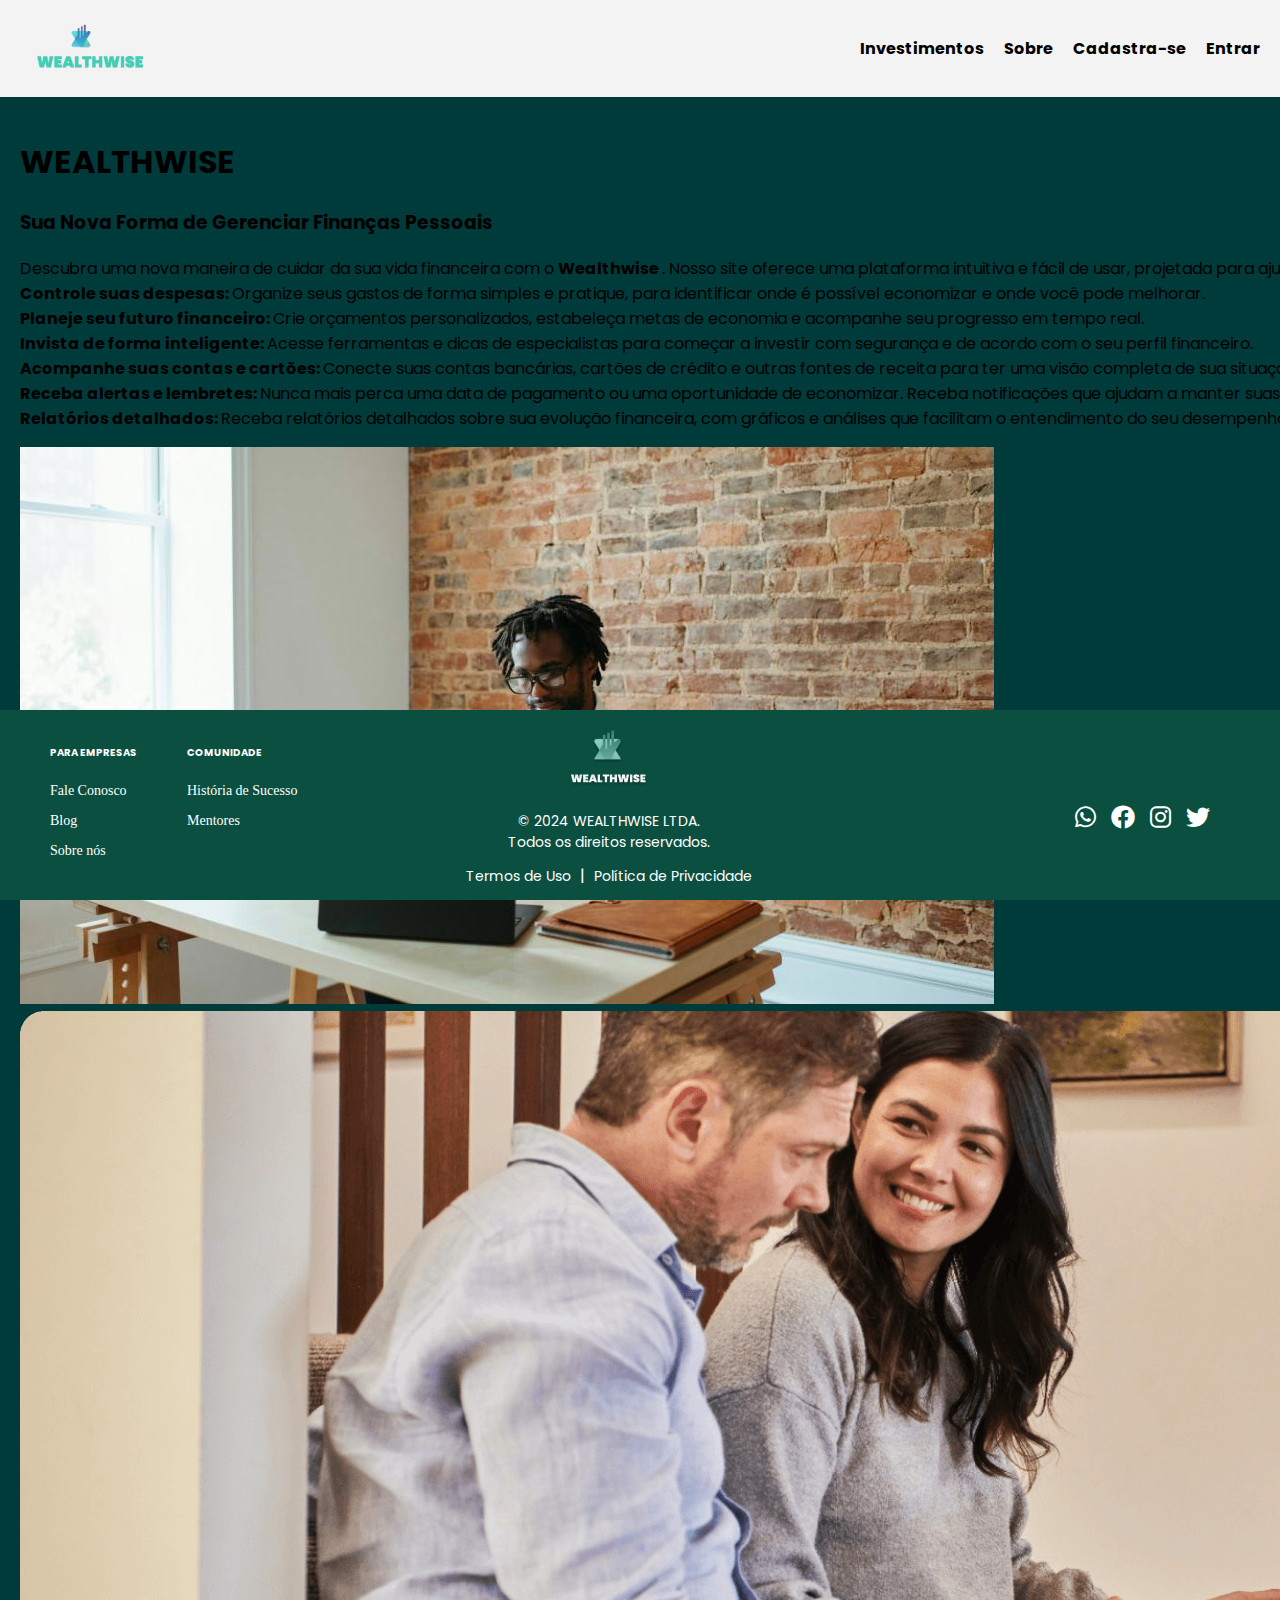
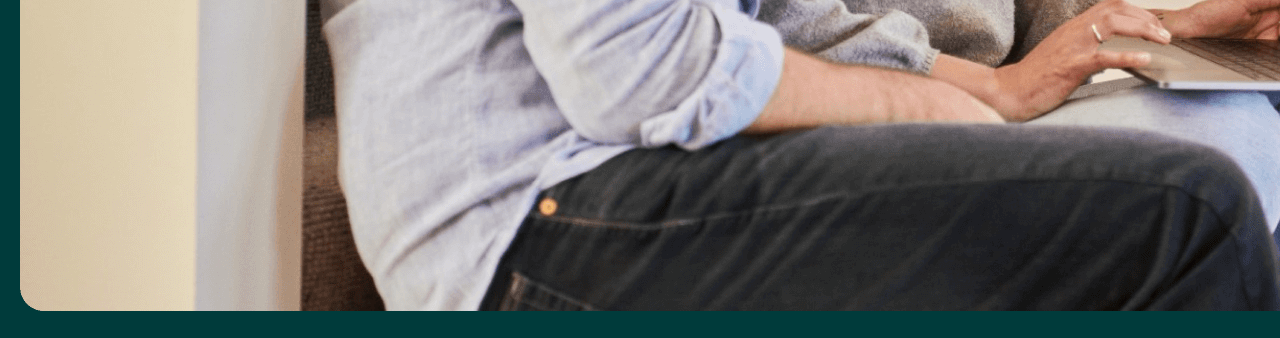
<file: index.html>
<!DOCTYPE html>
<html lang="en">

<head>
    <meta charset="UTF-8">
    <meta name="viewport" content="width=device-width, initial-scale=1.0">
    <link rel="stylesheet" href="https://cdnjs.cloudflare.com/ajax/libs/font-awesome/6.0.0-beta3/css/all.min.css">
    <link href="https://fonts.googleapis.com/css2?family=Poppins:wght@400;700&display=swap" rel="stylesheet">
    <link rel="icon" href="./src/imagem/Logoempres.png" type="image/jpeg">
    <link rel="stylesheet" href="./src/styles/style.css">
    <title>Home</title>
</head>


<body>
    <header>
        <img src="./src/imagem/iconenew.png" alt="WEALTHWISE">

        <nav>
            <ul>
               
                <li><a href="./src/pages/investimento.html">Investimentos</a></li>
                <li><a href="./src/pages/sobre.html">Sobre</a></li>
                <li><a href="./src/pages/cadastro.html">Cadastra-se</a></li>
                <li><a href="./src/pages/entrar.html">Entrar</a></li>
            </ul>
        </nav>
    </header>

    <main>
        <div class="containerhome">
            <div class="text-cont">
                <h1>WEALTHWISE</h1> <h3>Sua Nova Forma de Gerenciar Finanças Pessoais</h3>
                <p> Descubra uma nova maneira de cuidar da sua vida financeira com o <strong> Wealthwise </strong>. Nosso site oferece uma plataforma intuitiva e fácil de usar, projetada para ajudar você a tomar o controle total da sua saúde financeira.
                <br>
                <strong>Controle suas despesas: </strong>Organize seus gastos de forma simples e pratique, para identificar onde é possível economizar e onde você pode melhorar.
                <br>
                <strong>Planeje seu futuro financeiro: </strong> Crie orçamentos personalizados, estabeleça metas de economia e acompanhe seu progresso em tempo real.
                <br>
                <strong>Invista de forma inteligente: </strong> Acesse ferramentas e dicas de especialistas para começar a investir com segurança e de acordo com o seu perfil financeiro.
                <br>
                <strong>Acompanhe suas contas e cartões: </strong> Conecte suas contas bancárias, cartões de crédito e outras fontes de receita para ter uma visão completa de sua situação financeira.
                <br>
                <strong>Receba alertas e lembretes: </strong> Nunca mais perca uma data de pagamento ou uma oportunidade de economizar. Receba notificações que ajudam a manter suas finanças em dia.
                <br>
                <strong>Relatórios detalhados: </strong> Receba relatórios detalhados sobre sua evolução financeira, com gráficos e análises que facilitam o entendimento do seu desempenho.

                </p>
            </div>



            <div class="imagem">
                <img src="./src/imagem/home2.jpg" alt="">
                <img src="./src/imagem/home1.png" alt="">
            </div>
           
    
        </div>



    </main>

    <footer>
        <div class="links">
            <div>
                <h4>PARA EMPRESAS</h4>
                <ul>
                    <li><a href="#">Fale Conosco</a></li>
                    <li><a href="#">Blog</a></li>
                    <li><a href="#">Sobre nós</a></li>
                </ul>
            </div>

            <div>
                <h4>COMUNIDADE</h4>
                <ul>
                    <li><a href="#">História de Sucesso</a></li>
                    <li><a href="#">Mentores</a></li>
                </ul>
            </div>
        </div>
        <div class="direitos">
            <img src="./src/imagem/otherlogo.png" alt="Logo">
            <p>© 2024 WEALTHWISE LTDA.<br>Todos os direitos reservados.</p>
            <a href="#">Termos de Uso</a> | <a href="#">Política de Privacidade</a>
        </div>
        <div class="icones">
            <i class="fa-brands fa-whatsapp"></i>
            <i class="fa-brands fa-facebook"></i>
            <i class="fa-brands fa-instagram"></i>
            <i class="fa-brands fa-twitter"></i>
        </div>
    </footer>
</body>
</file>
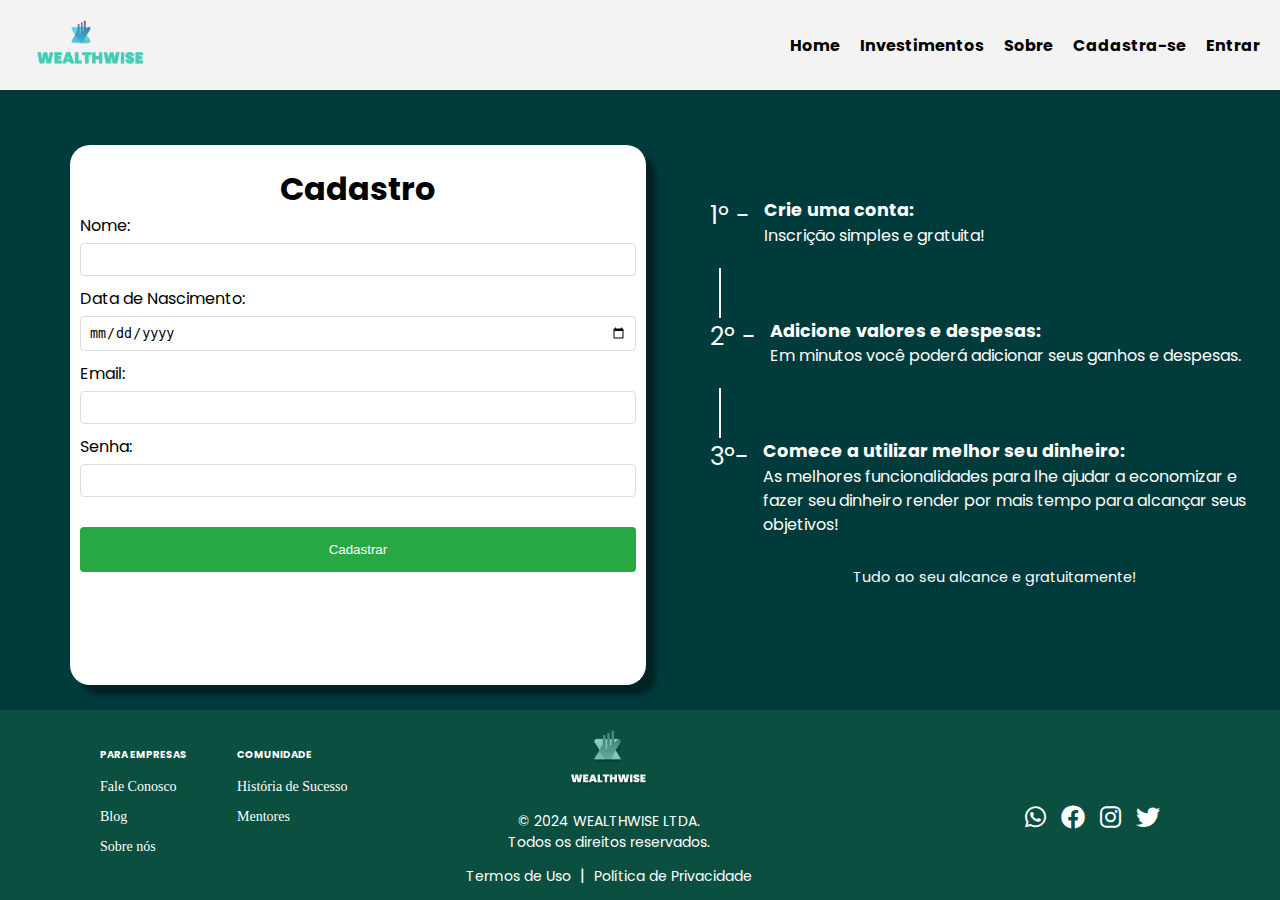
<file: src/pages/cadastro.html>
<!DOCTYPE html>
<html lang="en">

<head>
    <meta charset="UTF-8">
    <meta name="viewport" content="width=device-width, initial-scale=1.0">
    <link rel="stylesheet" href="https://cdnjs.cloudflare.com/ajax/libs/font-awesome/6.0.0-beta3/css/all.min.css">
    <link href="https://fonts.googleapis.com/css2?family=Poppins:wght@400;700&display=swap" rel="stylesheet">
    <link rel="icon" href="../imagem/Logoempres.png" type="image/jpeg">
    <link rel="stylesheet" href="../styles/cadastro.css">

    <title>Cadastro</title>
</head>

<body>
    <header>
        <img src="../imagem/iconenew.png" alt="WEALTHWISE">

        <nav>
            <ul>
                <li><a href="../../index.html"> Home </a></li>
                <li><a href="investimento.html">Investimentos</a></li>
                <li><a href="sobre.html">Sobre</a></li>
                <li><a href="cadastro.html">Cadastra-se</a></li>
                <li><a href="entrar.html">Entrar</a></li>
            </ul>
        </nav>
    </header>

    <main>
        <div class="container">
            <h1>Cadastro</h1>
            <form id="registrationForm">
                <label for="name">Nome:</label>
                <input type="text" class="input-form" id="name" name="name" required>
                <p class="obrigatorio">campo obrigatório</p>
                <label for="name">Data de Nascimento:</label>
                <input id="date" class="input-form" type="date" />
                <p class="obrigatorio">campo obrigatório</p>

                <label for="email">Email:</label>
                <input type="email" class="input-form" id="email" name="email" required>
                <p class="obrigatorio">campo obrigatório</p>
                <label for="password">Senha:</label>
                <input type="password" class="input-form" id="password" name="password" required>
                <p class="obrigatorio">campo obrigatório</p>
                <button type="submit" id="btn">Cadastrar</button>
            </form>
            <div id="formMessage"></div>
        </div>

        <div class="container2">
            <div class="step">
                <div class="step-number">1º -</div>
                <div class="text">
                    <strong>Crie uma conta:</strong><br>
                    Inscrição simples e gratuita!
                </div>
            </div>
            <div class="line"></div>

            <div class="step">
                <div class="step-number">2º -</div>
                <div class="text">
                    <strong>Adicione valores e despesas:</strong><br>
                    Em minutos você poderá adicionar seus ganhos e despesas.
                </div>
            </div>
            <div class="line"></div>


            <div class="step">
                <div class="step-number">3º-</div>
                <div class="text">
                    <strong>Comece a utilizar melhor seu dinheiro:</strong><br>
                    As melhores funcionalidades para lhe ajudar a economizar e fazer seu dinheiro render por mais tempo
                    para alcançar seus objetivos!
                </div>

            </div>

            <div class="footer-text">
                Tudo ao seu alcance e gratuitamente!
            </div>
        </div>
    </main>

    <footer>
        <div class="links">
            <div>
                <h4>PARA EMPRESAS</h4>
                <ul>
                    <li><a href="#">Fale Conosco</a></li>
                    <li><a href="#">Blog</a></li>
                    <li><a href="#">Sobre nós</a></li>
                </ul>
            </div>

            <div>
                <h4>COMUNIDADE</h4>
                <ul>
                    <li><a href="#">História de Sucesso</a></li>
                    <li><a href="#">Mentores</a></li>
                </ul>
            </div>
        </div>
        <div class="direitos">
            <img src="../imagem/otherlogo.png" alt="Logo">
            <p>© 2024 WEALTHWISE LTDA.<br>Todos os direitos reservados.</p>
            <a href="#">Termos de Uso</a> | <a href="#">Política de Privacidade</a>
        </div>
        <div class="icones">
            <i class="fa-brands fa-whatsapp"></i>
            <i class="fa-brands fa-facebook"></i>
            <i class="fa-brands fa-instagram"></i>
            <i class="fa-brands fa-twitter"></i>
        </div>
    </footer>
    <script src="../scripts/index.js"></script>
</body>

</html>
</file>
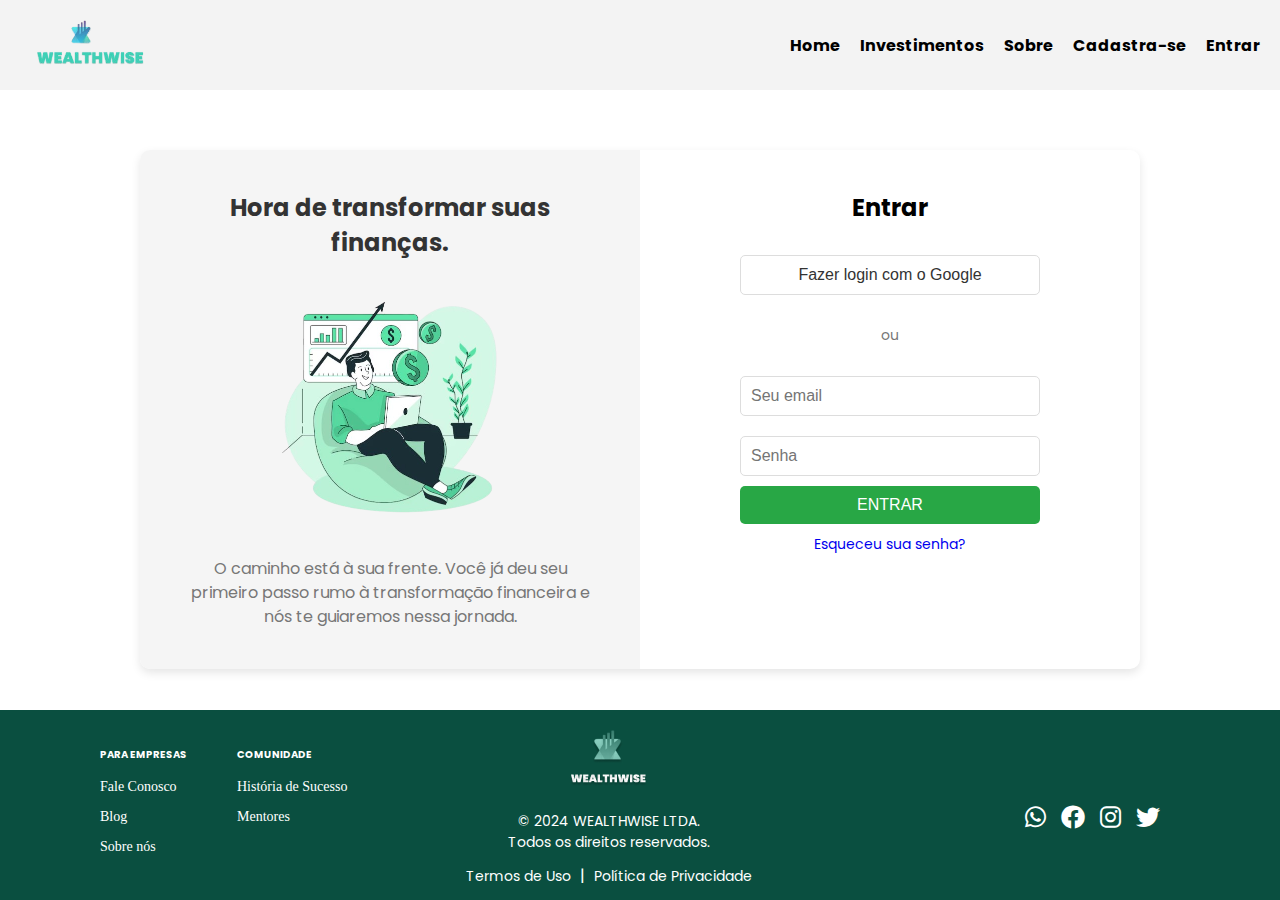
<file: src/pages/entrar.html>
<!DOCTYPE html>
<html lang="en">
<head>
    <meta charset="UTF-8">
    <meta name="viewport" content="width=device-width, initial-scale=1.0">
    <link rel="stylesheet" href="https://cdnjs.cloudflare.com/ajax/libs/font-awesome/6.0.0-beta3/css/all.min.css">
    <link href="https://fonts.googleapis.com/css2?family=Poppins:wght@400;700&display=swap" rel="stylesheet">
    <link rel="icon" href="../imagem/Logoempres.png" type="image/jpeg">
    <link rel="stylesheet" href="../styles/entrar.css">
    <title>Entrar</title>
</head>
<body>
    <header>
        <img src="../imagem/iconenew.png" alt="WEALTHWISE">
       
        <nav>
            <ul>
                <li><a href="../../index.html"> Home </a></li>
                <li><a href="investimento.html">Investimentos</a></li>
                <li><a href="sobre.html">Sobre</a></li>
                <li><a href="cadastro.html">Cadastra-se</a></li>
                <li><a href="entrar.html">Entrar</a></li>
            </ul>
        </nav>
    </header>

    <main class="container">
        <div class="left-section">
            <h1>Hora de transformar suas finanças.</h1>
            <div class="illustration">
                <img src="../imagem/login.png" alt="Ilustração de finanças">
            </div>
            <p>O caminho está à sua frente. Você já deu seu primeiro passo rumo à transformação financeira e nós te guiaremos nessa jornada.</p>
        </div>
        <div class="right-section">
            <div class="tabs">
               <h2>Entrar</h2>
              
            </div>
            <button class="login-btn google">Fazer login com o Google</button>
            <div class="divider"><span>ou</span></div>
            <form action="#" method="POST">
                <input type="email" placeholder="Seu email" required>
                <input type="password" placeholder="Senha" required>
                <button type="submit" class="submit-btn">ENTRAR</button>
            </form>
            <a href="senha.html" class="forgot-password">Esqueceu sua senha?</a>
           
        </div>
    </main>

    <footer>
        <div class="links">
            <div>
                <h4>PARA EMPRESAS</h4>
                <ul>
                    <li><a href="#">Fale Conosco</a></li>
                    <li><a href="#">Blog</a></li>
                    <li><a href="#">Sobre nós</a></li>
                </ul>
            </div>
           
            <div>
                <h4>COMUNIDADE</h4>
                <ul>
                    <li><a href="#">História de Sucesso</a></li>
                    <li><a href="#">Mentores</a></li>
                </ul>
            </div>
        </div>
        <div class="direitos">
            <img src="../imagem/otherlogo.png" alt="Logo">
            <p>© 2024 WEALTHWISE LTDA.<br>Todos os direitos reservados.</p>
            <a href="#">Termos de Uso</a> | <a href="#">Política de Privacidade</a>
        </div>
        <div class="icones">
            <i class="fa-brands fa-whatsapp"></i>
            <i class="fa-brands fa-facebook"></i>
            <i class="fa-brands fa-instagram"></i>
            <i class="fa-brands fa-twitter"></i>
        </div>
    </footer>
</body>
</html>
</file>
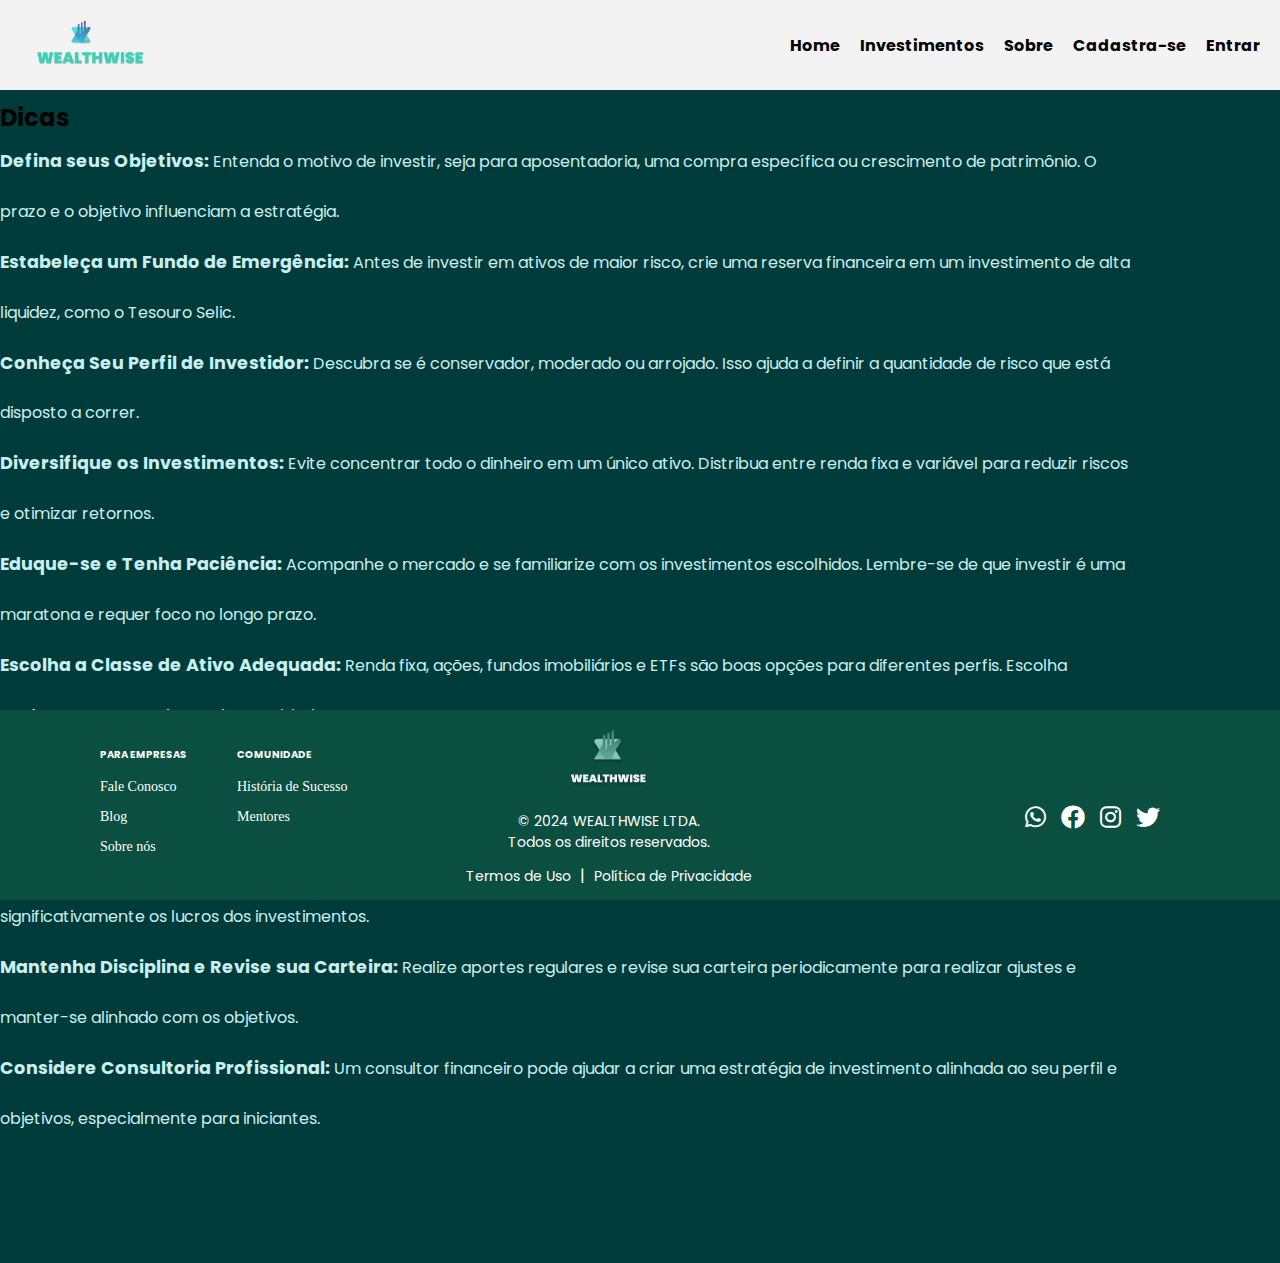
<file: src/pages/help.html>
<!DOCTYPE html>
<html lang="en">

<head>
    <meta charset="UTF-8">
    <meta name="viewport" content="width=device-width, initial-scale=1.0">
    <link rel="stylesheet" href="../styles/help.css">
    <link rel="stylesheet" href="https://cdnjs.cloudflare.com/ajax/libs/font-awesome/6.0.0-beta3/css/all.min.css">
    <link href="https://fonts.googleapis.com/css2?family=Poppins:wght@400;700&display=swap" rel="stylesheet">
    <link rel="icon" href="../imagem/Logoempres.png" type="image/jpeg">
    <title>Document</title>
</head>

<body>

    <header>
        <img src="../imagem/iconenew.png" alt="WEALTHWISE">

        <nav>
            <ul>
                <li><a href="../../index.html"> Home </a></li>
                <li><a href="investimento.html">Investimentos</a></li>
                <li><a href="sobre.html">Sobre</a></li>
                <li><a href="cadastro.html">Cadastra-se</a></li>
                <li><a href="entrar.html">Entrar</a></li>
            </ul>
        </nav>

    </header>

    <main>

        <h2>Dicas</h2>

        <div class="text">
            <p><strong>Defina seus Objetivos:</strong> Entenda o motivo de investir, seja para aposentadoria, uma
                compra específica ou crescimento de patrimônio. O prazo e o objetivo influenciam a estratégia.
                <br>
                <strong>Estabeleça um Fundo de Emergência:</strong> Antes de investir em ativos de maior risco, crie uma
                reserva financeira em um investimento de alta liquidez, como o Tesouro Selic.
                <br>

                <strong>Conheça Seu Perfil de Investidor:</strong> Descubra se é conservador, moderado ou arrojado. Isso
                ajuda a definir a quantidade de risco que está disposto a correr.
                <br>


                <strong>Diversifique os Investimentos:</strong> Evite concentrar todo o dinheiro em um único ativo.
                Distribua entre renda fixa e variável para reduzir riscos e otimizar retornos.

                <br>
                <strong>Eduque-se e Tenha Paciência:</strong> Acompanhe o mercado e se familiarize com os investimentos
                escolhidos. Lembre-se de que investir é uma maratona e requer foco no longo prazo.

                <br>



                <strong>Escolha a Classe de Ativo Adequada:</strong> Renda fixa, ações, fundos imobiliários e ETFs são
                boas opções para diferentes perfis. Escolha conforme o seu apetite ao risco e objetivos.


                <br>
                <strong>Cuidado com a Inflação:</strong> Em períodos de inflação alta, prefira ativos que sejam
                atrelados ao IPCA ou CDI, garantindo que seu dinheiro mantenha o poder de compra.

                <br>
                <strong>Avalie as Taxas e Custos:</strong> Fique atento às taxas de corretagem, administração e
                impostos, pois esses custos podem reduzir significativamente os lucros dos investimentos.


                <br>
                <strong>Mantenha Disciplina e Revise sua Carteira:</strong> Realize aportes regulares e revise sua
                carteira periodicamente para realizar ajustes e manter-se alinhado com os objetivos.


                <br>

                <strong>Considere Consultoria Profissional:</strong> Um consultor financeiro pode ajudar a criar uma
                estratégia de investimento alinhada ao seu perfil e objetivos, especialmente para iniciantes.


            </p>
    </main>

    <footer>
        <div class="links">
            <div>
                <h4>PARA EMPRESAS</h4>
                <ul>
                    <li><a href="#">Fale Conosco</a></li>
                    <li><a href="#">Blog</a></li>
                    <li><a href="#">Sobre nós</a></li>
                </ul>
            </div>

            <div>
                <h4>COMUNIDADE</h4>
                <ul>
                    <li><a href="#">História de Sucesso</a></li>
                    <li><a href="#">Mentores</a></li>
                </ul>
            </div>
        </div>
        <div class="direitos">
            <img src="../imagem/otherlogo.png" alt="Logo">
            <p>© 2024 WEALTHWISE LTDA.<br>Todos os direitos reservados.</p>
            <a href="#">Termos de Uso</a> | <a href="#">Política de Privacidade</a>
        </div>
        <div class="icones">
            <i class="fa-brands fa-whatsapp"></i>
            <i class="fa-brands fa-facebook"></i>
            <i class="fa-brands fa-instagram"></i>
            <i class="fa-brands fa-twitter"></i>
        </div>
    </footer>

</body>

</html>
</file>
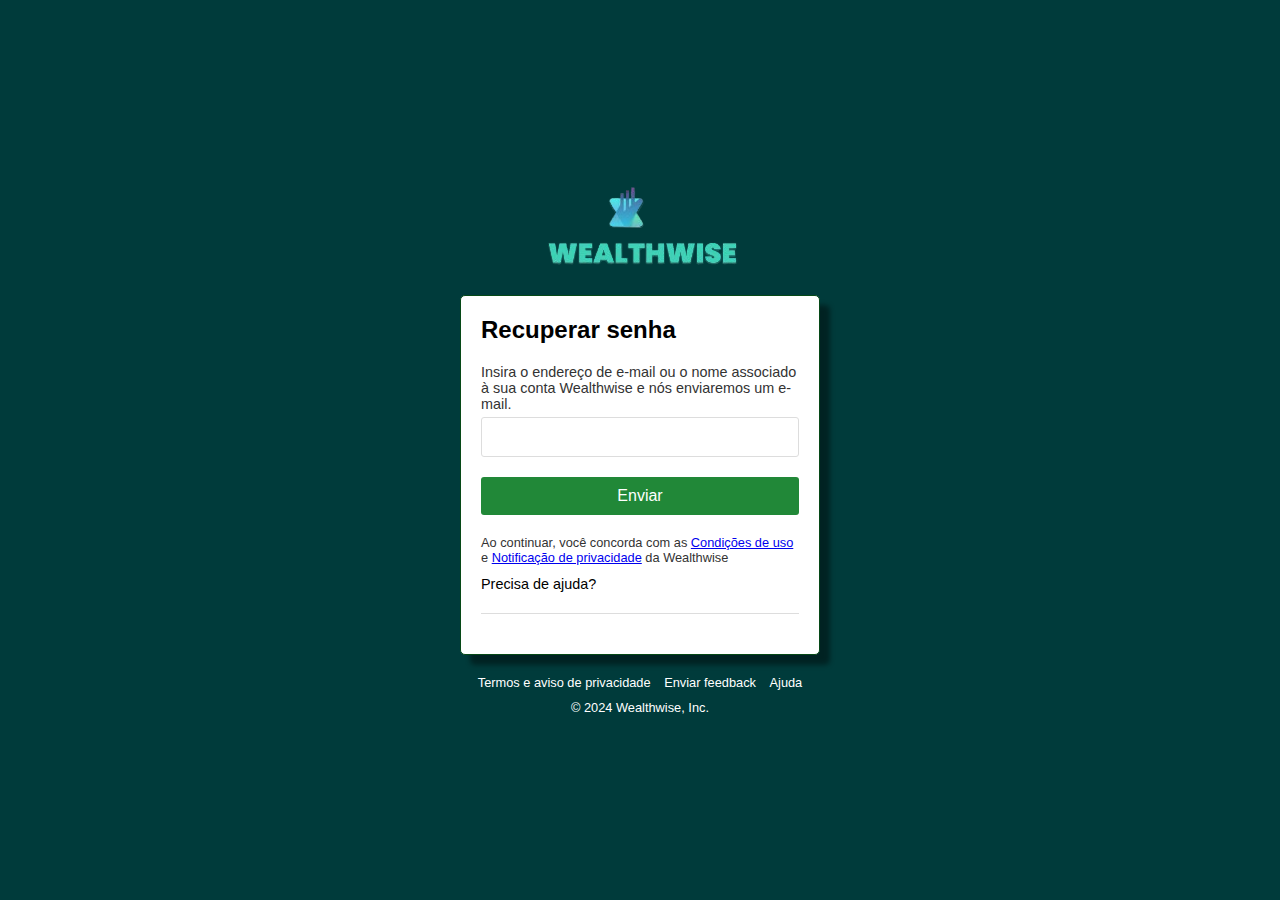
<file: src/pages/senha.html>
<!DOCTYPE html>
<html lang="pt-br">
<head>
    <meta charset="UTF-8">
    <meta name="viewport" content="width=device-width, initial-scale=1.0">
    <title>Recupera senha</title>
    <link rel="stylesheet" href="../styles/senha.css">
    <link rel="icon" href="../imagem/Logoempres.png" type="image/jpeg">
</head>
<body>
    <div class="container">
        <a href="../../index.html" target="_blank" rel="noopener noreferrer"><img src="../imagem/iconenew.png" alt="" class="logo"></a>
        <div class="login-box">
            <h2>Recuperar senha</h2>
            <form>
                <label for="email">Insira o endereço de e-mail ou o nome associado à sua conta Wealthwise e nós enviaremos um e-mail.</label>
                <input type="text" id="email" name="email" required>
                <button type="submit">Enviar</button>
                <p class="privacy-notice">Ao continuar, você concorda com as <a href="#">Condições de uso</a> e <a href="#">Notificação de privacidade</a> da Wealthwise</p>
                <a href="#" class="help-link">Precisa de ajuda?</a>
            </form>
            <hr>
           
        </div>
        <footer>
            <a href="#">Termos e aviso de privacidade</a>
            <a href="#">Enviar feedback</a>
            <a href="#">Ajuda</a>
            <p>© 2024 Wealthwise, Inc.</p>
        </footer>
    </div>
</body>
</html>
</file>
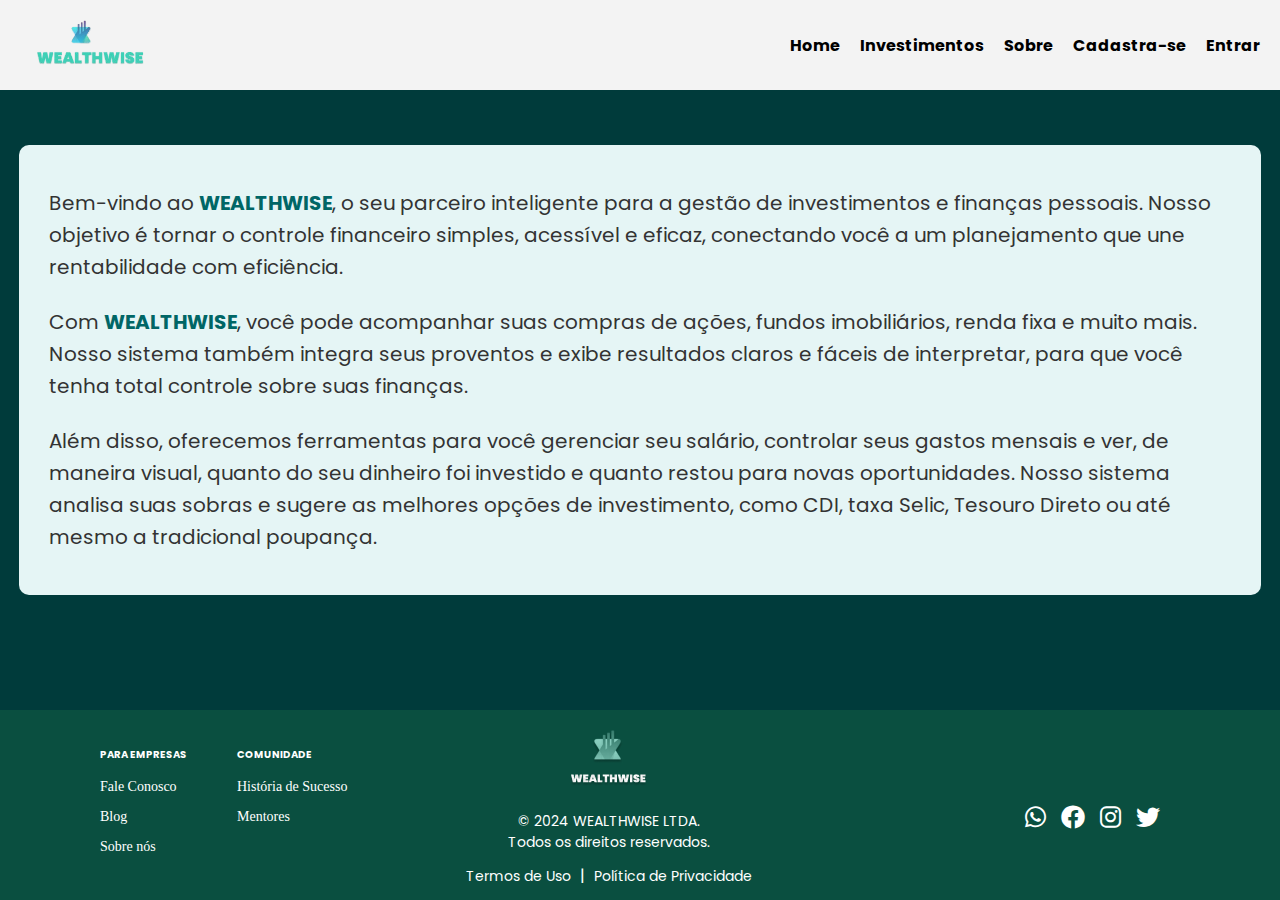
<file: src/pages/sobre.html>
<!DOCTYPE html>
<html lang="en">
<head>
    <meta charset="UTF-8">
    <meta name="viewport" content="width=device-width, initial-scale=1.0">
    <link rel="icon" href="../imagem/Logoempres.png" type="image/jpeg">
    <link rel="stylesheet" href="https://cdnjs.cloudflare.com/ajax/libs/font-awesome/6.0.0-beta3/css/all.min.css">
    <link href="https://fonts.googleapis.com/css2?family=Poppins:wght@400;700&display=swap" rel="stylesheet">
    <link rel="stylesheet" href="../styles/sobre.css">
    <title>Sobre</title>
</head>
<body>

    <header>
        <img src="../imagem/iconenew.png" alt="WEALTHWISE">
  
        <nav>
            <ul>
                <li><a href="../../index.html"> Home </a></li>
                <li><a href="investimento.html">Investimentos</a></li>
                <li><a href="sobre.html">Sobre</a></li>
                <li><a href="cadastro.html">Cadastra-se</a></li>
                <li><a href="entrar.html">Entrar</a></li>
            </ul>
        </nav>
    </header>

    <main class="maincontainer">
        <div class="text-box">
            <p>Bem-vindo ao <strong>WEALTHWISE</strong>, o seu parceiro inteligente para a gestão de investimentos e finanças pessoais. Nosso objetivo é tornar o controle financeiro simples, acessível e eficaz, conectando você a um planejamento que une rentabilidade com eficiência.</p>
            
            <p>Com <strong>WEALTHWISE</strong>, você pode acompanhar suas compras de ações, fundos imobiliários, renda fixa e muito mais. Nosso sistema também integra seus proventos e exibe resultados claros e fáceis de interpretar, para que você tenha total controle sobre suas finanças.</p>
            
            <p>Além disso, oferecemos ferramentas para você gerenciar seu salário, controlar seus gastos mensais e ver, de maneira visual, quanto do seu dinheiro foi investido e quanto restou para novas oportunidades. Nosso sistema analisa suas sobras e sugere as melhores opções de investimento, como CDI, taxa Selic, Tesouro Direto ou até mesmo a tradicional poupança.</p>
        </div>
    </main>

    <footer>
        <div class="links">
            <div>
                <h4>PARA EMPRESAS</h4>
                <ul>
                    <li><a href="#">Fale Conosco</a></li>
                    <li><a href="#">Blog</a></li>
                    <li><a href="#">Sobre nós</a></li>
                </ul>
            </div>
           
            <div>
                <h4>COMUNIDADE</h4>
                <ul>
                    <li><a href="#">História de Sucesso</a></li>
                    <li><a href="#">Mentores</a></li>
                </ul>
            </div>
        </div>
        <div class="direitos">
            <img src="../imagem/otherlogo.png" alt="Logo">
            <p>© 2024 WEALTHWISE LTDA.<br>Todos os direitos reservados.</p>
            <a href="#">Termos de Uso</a> | <a href="#">Política de Privacidade</a>
        </div>
        <div class="icones">
            <i class="fa-brands fa-whatsapp"></i>
            <i class="fa-brands fa-facebook"></i>
            <i class="fa-brands fa-instagram"></i>
            <i class="fa-brands fa-twitter"></i>
        </div>
    </footer>

</body>
</html>
</file>
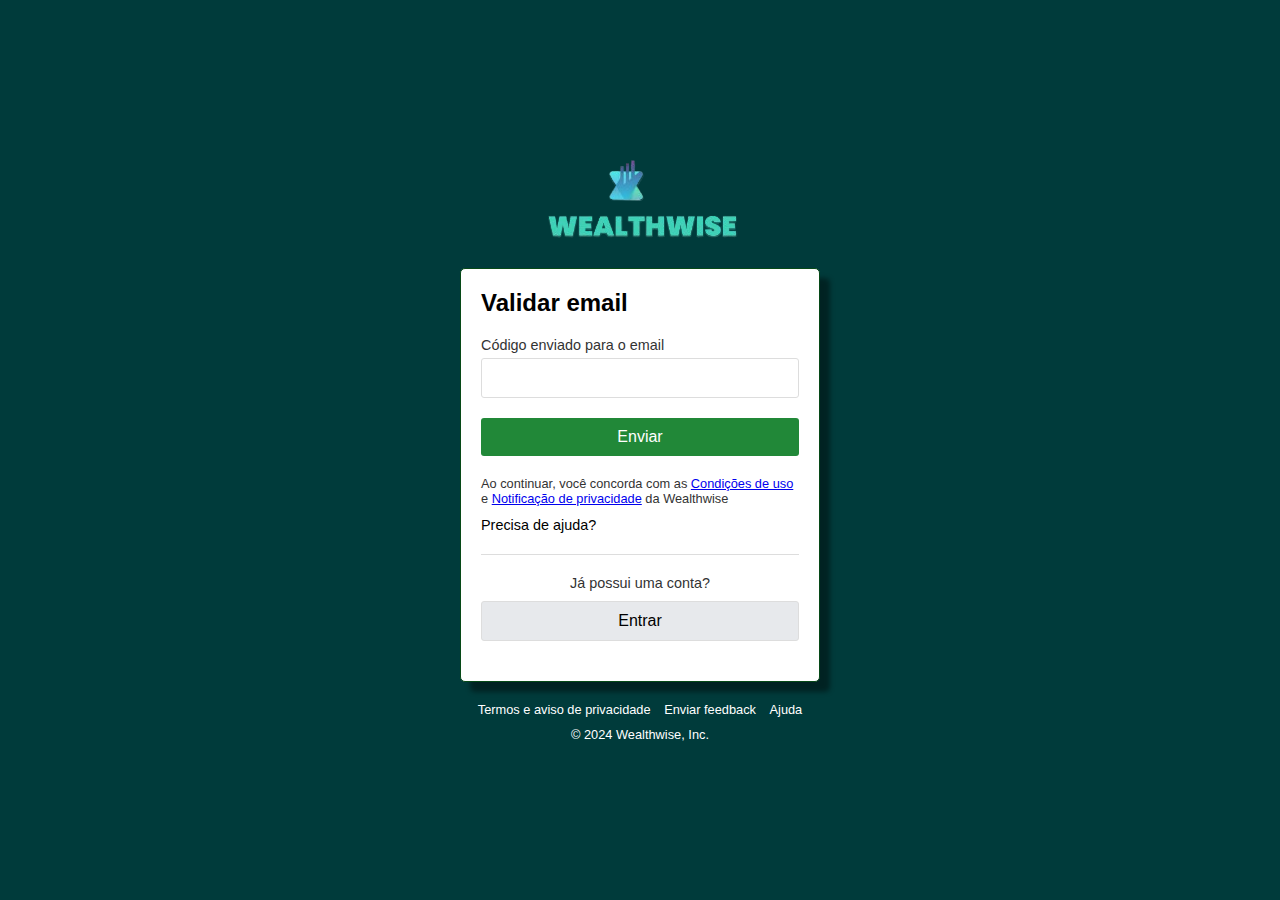
<file: src/pages/validar.html>
<!DOCTYPE html>
<html lang="pt-br">
<head>
    <meta charset="UTF-8">
    <meta name="viewport" content="width=device-width, initial-scale=1.0">
    <title>Validação</title>
    <link rel="stylesheet" href="../styles/validar.css">
    <link rel="icon" href="../imagem/Logoempres.png" type="image/jpeg">
</head>
<body>
    <div class="container">
        <a href="../../index.html" target="_blank" rel="noopener noreferrer"><img src="../imagem/iconenew.png" alt="" class="logo"></a>
        <div class="login-box">
            <h2>Validar email</h2>
            <form>
                <label for="email">Código enviado para o email</label>
                <input type="text" id="email" name="email" required>
                <button type="submit">Enviar</button>
                <p class="privacy-notice">Ao continuar, você concorda com as <a href="#">Condições de uso</a> e <a href="#">Notificação de privacidade</a> da Wealthwise</p>
                <a href="#" class="help-link">Precisa de ajuda?</a>
            </form>
            <hr>
            <p class="new-to-amazon">Já possui uma conta?</p>
           <a href="entrar.html"><button class="entrar">Entrar</button></a>
        </div>
        <footer>
            <a href="#">Termos e aviso de privacidade</a>
            <a href="#">Enviar feedback</a>
            <a href="#">Ajuda</a>
            <p>© 2024 Wealthwise, Inc.</p>
        </footer>
    </div>
</body>
</html>
</file>
<file: src/styles/style.css>
body {
    font-family: Arial, sans-serif;
    background-color: #003b3b;
    margin: 0;
    padding: 0;
    font-family: 'Poppins', sans-serif;
}

header {
    display: flex;
    align-items: center;
    justify-content: space-between;
    background-color: #f3f3f3;
    padding: 20px;
    font-family: 'Poppins', sans-serif;
}

header img {
    height: 50px;
}

header nav ul {
    list-style: none;
    display: flex;
    gap: 20px;
    text-decoration: none
    
}

header nav ul li {
    font-weight: bold;
    text-decoration: none
    
}

header a{
    font-family: 'Poppins', sans-serif;
    color: #000000;
    text-decoration: none;
}
main {
    display: flex;
    gap: 20px;
    padding: 20px;
    margin: 0px;
}

.financeiro, .despesas, .investimentos {
    background-color: #53a393;
    padding: 50px;
    border-radius: 10px;
    color: white;
    flex: 1;
}

.financeiro h2 {
    margin-top: 0;
    border-radius: 100px;
}

.help-btn {
    background-color: #f76c6c;
    border: none;
    padding: 5px 10px;
    border-radius: 100px;
    color: white;
    cursor: pointer;
    float: right
   
}

form label, form input {
    display: block;
    margin-bottom: 10px;
}

form input {
    padding: 10px;
    border: none;
    border-radius: 5px;
    width: 100%;
    background-color: #e3e3e3;
    color: #666;
}

.btn-extrato, .btn-atualizar {
    background-color: #4CAF50;
    border: none;
    padding: 10px 20px;
    border-radius: 100px;
    color: white;
    margin-top: 10px;
}

.despesas #pie-chart {
    width: 100px;
    height: 100px;
    background-color: #eee;
    border-radius: 50%;
    margin: 0 auto;
    position: relative;
}

.despesas h3 {
    text-align: center;
    margin-top:0;
}


.dados-despesas {
    text-align: center;
    margin-top: 100px;
    font-size: 25px;
}

.investimentos h2 {
    text-align: center;
    margin-top: 0;
}

.estimativa {
   margin-top: 55%;
    background-color: #ffffff;
    padding: 10px;
    border-radius: 10px;
    text-align: center;
    color: #333;
   
}
.tempo{
    
    margin-bottom: 0%;

}
.icones{
   

        height: 15px;
        font-size: 24px;
        display: flex;
        justify-content: flex-end; /* Alinha os ícones à direita */
        gap: 15px;
        align-self: flex-start; /* Move a div icones para o topo do footer */
        padding-right: 20px; /* Adiciona um afastamento da borda direita */
    
    
}


footer {
    
   background-color: #0a4f40;
        color: white;
        padding: 95px 50px;
        display: flex;
        justify-content: space-between;
        align-items: center;
        position: fixed; /* Fixar o footer na parte inferior */
        bottom: 0; /* Alinhar o footer ao fundo da tela */
        width: 100%; /* Fazer o footer ocupar a largura total */
        box-sizing: border-box; /* Incluir o padding na largura total */
        height: 95px;
    }
    .links {
        display: flex;
        gap: 50px;
    }
    
    .links div h4 {
        font-size: 10px;
        margin-bottom: 10px;
    }
    
    .links ul {
        list-style: none;
        padding: 0;
    }
    
    .links ul li {
        margin-bottom: 5px;
    }
    
    .links ul li a {
        color: white;
        text-decoration: none;
        font-size: 14px;
        font-family: 'Times New Roman', Times, serif;
    }
    
    .direitos {
        
        text-align: center;
        margin-right: 155px;
    }
    
    .direitos p {
        margin: 10px 0;
        font-size: 14px;
        
    }
    
    .direitos a {
        color: white;
        text-decoration: none;
        font-size: 14px;
        margin: 0 5px;
    }
</file>
<file: src/styles/cadastro.css>
* {
    margin: 0;
    padding: 0;
    box-sizing: border-box;
}

body {
    
        font-family: 'Poppins', sans-serif;
        background-color: #003b3b;
        display: flex;
        flex-direction: column;
        align-items: center;
       
        min-height: 100vh;
        padding-top: 100px; /* Espaço para o header */
        padding-bottom: 120px; /* Espaço para o footer */
 
  
}


header {
    display: flex;
    align-items: center;
    justify-content: space-between;
    background-color: #f3f3f3;
    padding: 20px;
    width: 100%;
    position: fixed;
    top: 0;
    left: 0;
    z-index: 1; /* Garantir que o header fique sobre o conteúdo */
}

header img {
    height: 50px;
}

header nav ul {
    list-style: none;
    display: flex;
    gap: 20px;
}

header nav ul li {
    font-weight: bold;
}

header a {
    color: #000000;
    text-decoration: none;
}


    main {
        display: flex;
        justify-content: flex-start; /* Alinha o formulário à esquerda */
        align-items: center;
        width: 100%;
        padding-left: 20px; /* Ajuste a margem conforme necessário */
    }
    


.container {
    background-color: #ffffff; /* Fundo do formulário em verde escuro */
    padding: 20px 10px;
    border-radius: 20px;
    box-shadow: 10px 10px 5px rgba(0, 0, 0, 0.411);
    width: 800px;
    height: 60vh;
    margin-top: 5vh;
    color: #000; /* Cor do texto branco */
    margin-left: 50px;
}

h1 {
    margin-top: 0;
    text-align: center;
}

label {
    display: block;
    margin-bottom: 5px;
}

input {
    width: 100%;
    padding: 8px;
    margin-bottom: 10px;
    border: 1px solid #ddd;
    border-radius: 4px;
}

button {
    width: 100%;
    padding: 10px;
    background-color: #28a745;
    color: white;
    border: none;
    border-radius: 4px;
    cursor: pointer;
    height: 5vh;
    margin-top: 20px;
    
}
button a{
    text-decoration: none;
}

button:hover {
    background-color: #218838;
}

#formMessage {
    margin-top: 10px;
    color: red;
}

.icones{
   

    height: 15px;
    font-size: 24px;
    display: flex;
    justify-content: flex-end; /* Alinha os ícones à direita */
    gap: 15px;
    align-self: flex-start; /* Move a div icones para o topo do footer */
    padding-right: 20px; /* Adiciona um afastamento da borda direita */


}

footer {
    
    background-color: #0a4f40;
         color: white;
         padding: 95px 100px;
         display: flex;
         justify-content: space-between;
         align-items: center;
         position: fixed; /* Fixar o footer na parte inferior */
         bottom: 0; /* Alinhar o footer ao fundo da tela */
         width: 100%; /* Fazer o footer ocupar a largura total */
         box-sizing: border-box; /* Incluir o padding na largura total */
         height: 95px;
        
     }
     .links {
         display: flex;
         gap: 50px;
     }
     
     .links div h4 {
         font-size: 10px;
         margin-bottom: 10px;
     }
     
     .links ul {
         list-style: none;
         padding: 0;
     }
     
     .links ul li {
         margin-bottom: 5px;
     }
     
     .links ul li a {
         color: white;
         text-decoration: none;
         font-size: 14px;
         font-family: 'Times New Roman', Times, serif;
     }
     
     .direitos {
         text-align: center;
         margin-right: 155px;
     }
     
     .direitos p {
         margin: 10px 0;
         font-size: 14px;
         text-align: center;
     }
     
     .direitos a {
         color: white;
         text-decoration: none;
         font-size: 14px;
         margin: 0 5px;
     }
  
     .container2 {
        width: 800px;
        text-align: left;
        margin-left: 5vw;
     }
     .step {
        display: flex;
        align-items: flex-start;
        margin-bottom: 20px;
    }

    .step-number {
        font-size: 25px;
        margin-right: 15px;
        color: white;
       
    }

    .line {
        border-left: 2px solid #fff;
        height: 50px;
        margin-left: 9px;
    }

    .text {
        line-height: 1.5;
        color: white;
    }

    .text strong {
        font-size: 1.1em;
    }

    .footer-text {
        text-align: center;
        font-size: 0.9em;
        margin-top: 30px;
        color:white;
    }
   
    
    @media (max-width: 768px) {
        header nav ul {
            flex-direction: column;
            gap: 10px;
        }
    
        main {
            padding-left: 10px;
            flex-direction: column;
        }
    
        .container, .container2 {
            width: 100%;
            margin-left: 0;
            padding: 15px;
        }
    
        footer {
            flex-direction: column;
            padding: 20px;
        }
    
        .links {
            flex-direction: column;
            gap: 20px;
        }
    
        .icones {
            padding-right: 0;
            justify-content: center;
            margin-top: 15px;
        }
    
        .direitos {
            margin: 0;
        }
    }
    
    @media (max-width: 480px) {
        header nav ul {
            font-size: 14px;
        }
    
        .step-number {
            font-size: 20px;
        }
    
        .direitos p, .direitos a {
            font-size: 12px;
        }
    
        button {
            font-size: 14px;
            padding: 8px;
        }
    }

    .preenchido{
        border: 1px solid #00C22B;
    }
    
    .no-preenchido{
        border: 1px solid red;
    }

    .obrigatorio {
    
        display: none;
    }

    .obrigatorio-ativo {
        color: red;
        font-size: 0.5rem;
       display: block;
    }
</file>
<file: src/styles/entrar.css>
* {
    margin: 0;
    padding: 0;
    box-sizing: border-box;
}

body {
    
        font-family: 'Poppins', sans-serif;
        background-color:white#779696;
        display: flex;
        flex-direction: column;
        align-items: center;
       
        min-height: 100vh;
        padding-top: 100px; /* Espaço para o header */
        padding-bottom: 120px; /* Espaço para o footer */
 
  
}


header {
    display: flex;
    align-items: center;
    justify-content: space-between;
    background-color: #f3f3f3;
    padding: 20px;
    width: 100%;
    position: fixed;
    top: 0;
    left: 0;
    z-index: 1; /* Garantir que o header fique sobre o conteúdo */
}

header img {
    height: 50px;
}

header nav ul {
    list-style: none;
    display: flex;
    gap: 20px;
}

header nav ul li {
    font-weight: bold;
}

header a {
    color: #000000;
    text-decoration: none;
}

.container {
    display: flex;
    width: 90%;
    max-width: 1000px;
    background-color: #fff;
    border-radius: 10px;
    overflow: hidden;
    box-shadow: 0 4px 10px rgba(0, 0, 0, 0.1);
    margin-top: 50px; /* Aumenta o espaço entre o topo da página e o contêiner principal */
}

.illustration img {
    width: 250px; /* Aumenta o tamanho da imagem */
    max-width: 100%;
}


.left-section {
    flex: 1;
    padding: 40px;
    background-color: #f5f5f5;
    text-align: center;
}

.left-section h1 {
    font-size: 24px;
    color: #333;
    margin-bottom: 20px;
 
  
}

.illustration {
    margin: 20px 0;
}




.left-section p {
    font-size: 16px;
    color: #777;
    line-height: 1.5;
    text-align: center;
}

.right-section {
    flex: 1;
    padding: 40px;
    display: flex;
    flex-direction: column;
    align-items: center;
}

.tabs {
    display: flex;
    margin-bottom: 20px;
}

.tabs button {
    padding: 10px 20px;
    background: none;
    border: none;
    color: #777;
    cursor: pointer;
    font-size: 16px;
}

.tabs .active {
    color: #6e00ff;
    border-bottom: 2px solid #6e00ff;
}

.login-btn {
    display: flex;
    align-items: center;
    justify-content: center;
    width: 100%;
    max-width: 300px;
    padding: 10px;
    margin: 10px 0;
    border: none;
    cursor: pointer;
    font-size: 16px;
    border-radius: 5px;
}

.google {
    background-color: #fff;
    border: 1px solid #ddd;
    color: #333;
}



.divider {
    margin: 20px 0;
    font-size: 14px;
    color: #777;
}

form {
    width: 100%;
    max-width: 300px;
    display: flex;
    flex-direction: column;
}

form input {
    padding: 10px;
    margin: 10px 0;
    font-size: 16px;
    border: 1px solid #ddd;
    border-radius: 5px;
}

.submit-btn {
    padding: 10px;
    background-color: #28a745;
    color: #fff;
    border: none;
    border-radius: 5px;
    font-size: 16px;
    cursor: pointer;
}

.submit-btn:hover {
    background-color: #28a745;
}

.forgot-password {
    margin-top: 10px;
    font-size: 14px;
    background-color: white;
    text-decoration: none;
}

.terms {
    margin-top: 20px;
    font-size: 12px;
    color: #777;
    text-align: center;
}

.terms a {
    background-color: #28a745;
    text-decoration: none;
}

    

.icones{
   

    height: 15px;
    font-size: 24px;
    display: flex;
    justify-content: flex-end; /* Alinha os ícones à direita */
    gap: 15px;
    align-self: flex-start; /* Move a div icones para o topo do footer */
    padding-right: 20px; /* Adiciona um afastamento da borda direita */


}

footer {
    
    background-color: #0a4f40;
         color: white;
         padding: 95px 100px;
         display: flex;
         justify-content: space-between;
         align-items: center;
         position: fixed; /* Fixar o footer na parte inferior */
         bottom: 0; /* Alinhar o footer ao fundo da tela */
         width: 100%; /* Fazer o footer ocupar a largura total */
         box-sizing: border-box; /* Incluir o padding na largura total */
         height: 95px;
        
     }
     .links {
         display: flex;
         gap: 50px;
     }
     
     .links div h4 {
         font-size: 10px;
         margin-bottom: 10px;
     }
     
     .links ul {
         list-style: none;
         padding: 0;
     }
     
     .links ul li {
         margin-bottom: 5px;
     }
     
     .links ul li a {
         color: white;
         text-decoration: none;
         font-size: 14px;
         font-family: 'Times New Roman', Times, serif;
     }
     
     .direitos {
         text-align: center;
         margin-right: 155px;
     }
     
     .direitos p {
         margin: 10px 0;
         font-size: 14px;
         text-align: center;
     }
     
     .direitos a {
         color: white;
         text-decoration: none;
         font-size: 14px;
         margin: 0 5px;
     }
  
     .container2 {
        width: 800px;
        text-align: left;
        margin-left: 5vw;
     }
     .step {
        display: flex;
        align-items: flex-start;
        margin-bottom: 20px;
    }

    .step-number {
        font-size: 25px;
        margin-right: 15px;
        color: white;
       
    }

    .line {
        border-left: 2px solid #fff;
        height: 50px;
        margin-left: 9px;
    }

    .text {
        line-height: 1.5;
        color: white;
    }

    .text strong {
        font-size: 1.1em;
    }

    .footer-text {
        text-align: center;
        font-size: 0.9em;
        margin-top: 30px;
        color:white;
    }
</file>
<file: src/styles/senha.css>
* {
    margin: 0;
    padding: 0;
    box-sizing: border-box;
}

body {
    font-family: Arial, sans-serif;
    display: flex;
    justify-content: center;
    align-items: center;
    background-color: #003b3b;
    height: 100vh;
}

.container {
    text-align: center;
    width: 100%;
    max-width: 400px;
    padding: 20px;
}

.logo {
    
    margin: 0 auto 20px;
    display: block;
}

.login-box {
    background-color: white;
    padding: 20px;
    border: 1px solid #064917;
    border-radius: 5px;
    text-align: left;
    box-shadow: 10px 10px 5px rgba(0, 0, 0, 0.411);
}

h2 {
    font-size: 1.5em;
    margin-bottom: 20px;
}

label {
    font-size: 0.9em;
    color: #333;
    display: block;
    margin-bottom: 5px;
}

input {
    width: 100%;
    padding: 10px;
    font-size: 1em;
    border: 1px solid #ddd;
    border-radius: 3px;
    margin-bottom: 20px;
}

button {
    width: 100%;
    padding: 10px;
    font-size: 1em;
    color: #fff;
    background-color: #218838;
    border: none;
    border-radius: 3px;
    cursor: pointer;
    margin-bottom: 20px;
}

button:hover {
    background-color: #218838;
}

.privacy-notice {
    font-size: 0.8em;
    color: #333;
    margin-bottom: 10px;
}

.help-link {
    font-size: 0.9em;
    color:black;
    text-decoration: none;
}

.help-link:hover {
    text-decoration: underline;
}

hr {
    border: 0;
    height: 1px;
    background-color: #ddd;
    margin: 20px 0;
}

.new-to-amazon {
    font-size: 0.9em;
    color: #333;
    text-align: center;
    margin-bottom: 10px;
}

.entrar {
    width: 100%;
    padding: 10px;
    font-size: 1em;
    color: #000;
    background-color: #e7e9ec;
    border: 1px solid #ddd;
    border-radius: 3px;
    cursor: pointer;
}

.entrar:hover {
    background-color: #d4d6da;
}

footer {
    margin-top: 20px;
    font-size: 0.8em;
    color: white;
    text-align: center;
}

footer a {
    color: white;
    text-decoration: none;
    margin: 0 5px;
}

footer a:hover {
    text-decoration: underline;
}

footer p {
    margin-top: 10px;
}
</file>
<file: src/styles/validar.css>
* {
    margin: 0;
    padding: 0;
    box-sizing: border-box;
}

body {
    font-family: Arial, sans-serif;
    display: flex;
    justify-content: center;
    align-items: center;
    background-color: #003b3b;
    height: 100vh;
}

.container {
    text-align: center;
    width: 100%;
    max-width: 400px;
    padding: 20px;
}

.logo {
    
    margin: 0 auto 20px;
    display: block;
}

.login-box {
    background-color: white;
    padding: 20px;
    border: 1px solid #064917;
    border-radius: 5px;
    text-align: left;
    box-shadow: 10px 10px 5px rgba(0, 0, 0, 0.411);
}

h2 {
    font-size: 1.5em;
    margin-bottom: 20px;
}

label {
    font-size: 0.9em;
    color: #333;
    display: block;
    margin-bottom: 5px;
}

input {
    width: 100%;
    padding: 10px;
    font-size: 1em;
    border: 1px solid #ddd;
    border-radius: 3px;
    margin-bottom: 20px;
}

button {
    width: 100%;
    padding: 10px;
    font-size: 1em;
    color: #fff;
    background-color: #218838;
    border: none;
    border-radius: 3px;
    cursor: pointer;
    margin-bottom: 20px;
}

button:hover {
    background-color: #218838;
}

.privacy-notice {
    font-size: 0.8em;
    color: #333;
    margin-bottom: 10px;
}

.help-link {
    font-size: 0.9em;
    color:black;
    text-decoration: none;
}

.help-link:hover {
    text-decoration: underline;
}

hr {
    border: 0;
    height: 1px;
    background-color: #ddd;
    margin: 20px 0;
}

.new-to-amazon {
    font-size: 0.9em;
    color: #333;
    text-align: center;
    margin-bottom: 10px;
}

.entrar {
    width: 100%;
    padding: 10px;
    font-size: 1em;
    color: #000;
    background-color: #e7e9ec;
    border: 1px solid #ddd;
    border-radius: 3px;
    cursor: pointer;
}

.entrar:hover {
    background-color: #d4d6da;
}

footer {
    margin-top: 20px;
    font-size: 0.8em;
    color: white;
    text-align: center;
}

footer a {
    color: white;
    text-decoration: none;
    margin: 0 5px;
}

footer a:hover {
    text-decoration: underline;
}

footer p {
    margin-top: 10px;
}
</file>
<file: src/styles/help.css>
/* Reset básico */
 * {
    margin: 0;
    padding: 0;
    box-sizing: border-box;
}

body {
    font-family: 'Poppins', sans-serif;
    background-color: #003b3b;
    display: flex;
    flex-direction: column;
    align-items: center;
    min-height: 100vh;
    padding-top: 100px; /* Espaço para o header */
    padding-bottom: 120px; /* Espaço para o footer */
}

/* Header */
header {
    display: flex;
    align-items: center;
    justify-content: space-between;
    background-color: #f3f3f3;
    padding: 20px;
    width: 100%;
    position: fixed;
    top: 0;
    left: 0;
    z-index: 1; /* Garantir que o header fique sobre o conteúdo */
}

header img {
    height: 50px;
}

header nav ul {
    list-style: none;
    display: flex;
    gap: 20px;
}

header nav ul li {
    font-weight: bold;
}

header a {
    color: #000000;
    text-decoration: none;
}

.icones {
    height: 15px;
    font-size: 24px;
    display: flex;
    justify-content: flex-end; /* Alinha os ícones à direita */
    gap: 15px;
    align-self: flex-start; /* Move a div icones para o topo do footer */
    padding-right: 20px; /* Adiciona um afastamento da borda direita */
}

footer {
    background-color: #0a4f40;
    color: white;
    padding: 95px 100px;
    display: flex;
    justify-content: space-between;
    align-items: center;
    position: fixed; /* Fixar o footer na parte inferior */
    bottom: 0; /* Alinhar o footer ao fundo da tela */
    width: 100%; /* Fazer o footer ocupar a largura total */
    box-sizing: border-box; /* Incluir o padding na largura total */
    height: 95px;
}

.links {
    display: flex;
    gap: 50px;
}

.links div h4 {
    font-size: 10px;
    margin-bottom: 10px;
}

.links ul {
    list-style: none;
    padding: 0;
}

.links ul li {
    margin-bottom: 5px;
}

.links ul li a {
    color: white;
    text-decoration: none;
    font-size: 14px;
    font-family: 'Times New Roman', Times, serif;
}

.direitos {
    text-align: center;
    margin-right: 155px;
}

.direitos p {
    margin: 10px 0;
    font-size: 14px;
    text-align: center;
}

.direitos a {
    color: white;
    text-decoration: none;
    font-size: 14px;
    margin: 0 5px;
}

p{
    text-align: left;
    margin-right: 150px;
}

.text {
    line-height: 3;
    color:#caeff0;
    text-align: left;
}

.text strong {
    font-size: 1.1em;
}
</file>
<file: src/styles/sobre.css>
/* Reset básico */
* {
    margin: 0;
    padding: 0;
    box-sizing: border-box;
}

body {
    font-family: 'Poppins', sans-serif;
    background-color: #003b3b;
    display: flex;
    flex-direction: column;
    align-items: center;
   
    min-height: 100vh;
    padding-top: 100px; /* Espaço para o header */
    padding-bottom: 120px; /* Espaço para o footer */
}

/* Header */
header {
    display: flex;
    align-items: center;
    justify-content: space-between;
    background-color: #f3f3f3;
    padding: 20px;
    width: 100%;
    position: fixed;
    top: 0;
    left: 0;
    z-index: 1; /* Garantir que o header fique sobre o conteúdo */
}

header img {
    height: 50px;
}

header nav ul {
    list-style: none;
    display: flex;
    gap: 20px;
}

header nav ul li {
    font-weight: bold;
}

header a {
    color: #000000;
    text-decoration: none;
}

/* Main Content */
.main-content {
    display: flex;
    justify-content: center;
    align-items: center;
    padding: 40px;
    background-color: #006666;
    border-radius: 15px;
    box-shadow: 100px 4px 20px rgba(0, 0, 0, 0.2);
    width: 100%;
    max-width: 900px;
}

.text-box {
    background-color: #e5f5f5;
    padding: 30px;
    border-radius: 10px;
    color: #333;
    line-height: 1.6;
    display: flex;
    flex-direction: column;
    justify-content: space-around;
    width: 97vw;
    
    height: 50vh;
    margin-top: 5vh;
}

.text-box p {
    font-size: 20px;
  
}

.text-box strong {
    font-weight: bold;
    color: #006666;
    align-self: center;
}


/* Footer */
.icones{
   

    height: 15px;
    font-size: 24px;
    display: flex;
    justify-content: flex-end; /* Alinha os ícones à direita */
    gap: 15px;
    align-self: flex-start; /* Move a div icones para o topo do footer */
    padding-right: 20px; /* Adiciona um afastamento da borda direita */


}

footer {
    
    background-color: #0a4f40;
         color: white;
         padding: 95px 100px;
         display: flex;
         justify-content: space-between;
         align-items: center;
         position: fixed; /* Fixar o footer na parte inferior */
         bottom: 0; /* Alinhar o footer ao fundo da tela */
         width: 100%; /* Fazer o footer ocupar a largura total */
         box-sizing: border-box; /* Incluir o padding na largura total */
         height: 95px;
        
     }
     .links {
         display: flex;
         gap: 50px;
     }
     
     .links div h4 {
         font-size: 10px;
         margin-bottom: 10px;
     }
     
     .links ul {
         list-style: none;
         padding: 0;
     }
     
     .links ul li {
         margin-bottom: 5px;
     }
     
     .links ul li a {
         color: white;
         text-decoration: none;
         font-size: 14px;
         font-family: 'Times New Roman', Times, serif;
     }
     
     .direitos {
         text-align: center;
         margin-right: 155px;
     }
     
     .direitos p {
         margin: 10px 0;
         font-size: 14px;
         text-align: center;
     }
     
     .direitos a {
         color: white;
         text-decoration: none;
         font-size: 14px;
         margin: 0 5px;
     }
  
     .container2 {
        width: 800px;
        text-align: left;
        margin-left: 5vw;
     }
     .step {
        display: flex;
        align-items: flex-start;
        margin-bottom: 20px;
    }

    .step-number {
        font-size: 25px;
        margin-right: 15px;
        color: white;
       
    }

    .line {
        border-left: 2px solid #fff;
        height: 50px;
        margin-left: 9px;
    }

    .text {
        line-height: 1.5;
        color: white;
    }

    .text strong {
        font-size: 1.1em;
    }

    .footer-text {
        text-align: center;
        font-size: 0.9em;
        margin-top: 30px;
        color:white;
    }
</file>
